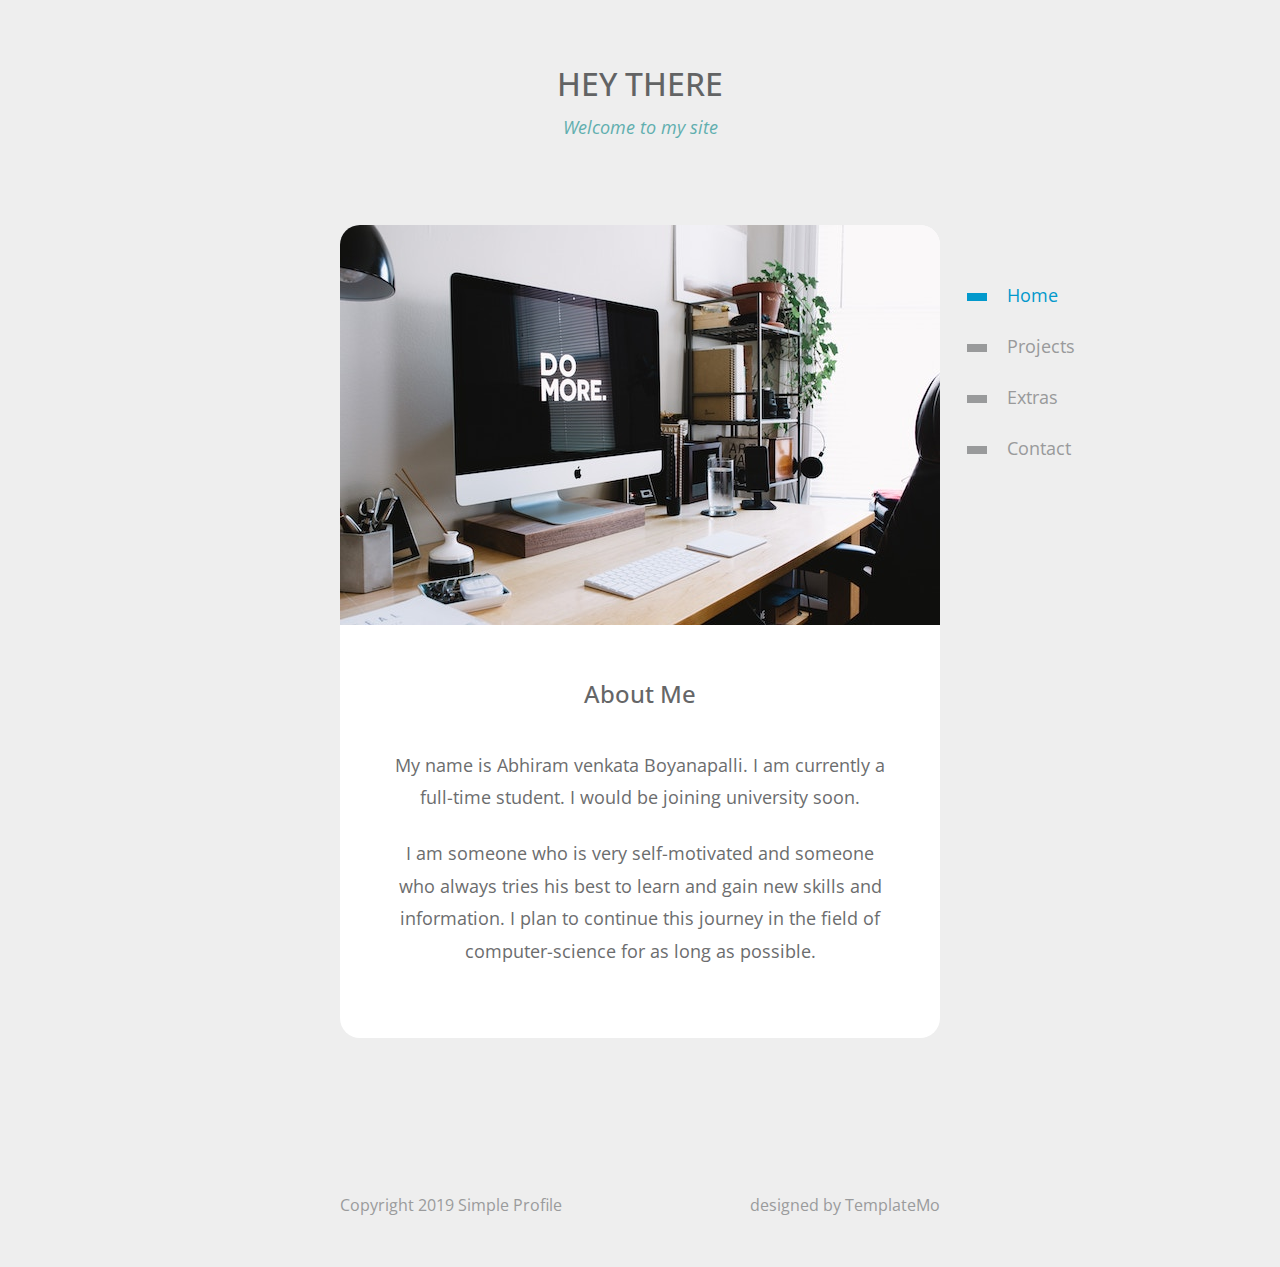
<file: index.html>
<!DOCTYPE html>
<html lang="en">

<head>
  <meta charset="UTF-8" />
  <meta name="viewport" content="width=device-width, initial-scale=1.0" />
  <meta http-equiv="X-UA-Compatible" content="ie=edge" />
  <title>Abhiram B</title>

  <link rel="stylesheet" href="https://fonts.googleapis.com/css?family=Open+Sans:400,600" />
  <link rel="stylesheet" href="css/bootstrap.min.css" />
  <link rel="stylesheet" href="css/templatemo-style.css" />

</head>

<body>
  <div class="tm-page-container mx-auto">
    <header class="tm-header text-center">
      <h1 class="tm-title text-uppercase">Hey There</h1>
      <p class="tm-primary-color"><i>Welcome to my site</i></p>
    </header>
	


    <section class="tm-section">
      <nav class="tm-nav">
        <ul>
          <li class="active">
            <a href="index.html"><span class="tm-nav-deco"></span>Home</a>
          </li>
		  <li>
		  <a href="projects.html"><span class="tm-nav-deco"></span>Projects</a>
		  </li>
		  <li>
		  <a href="travel.html"><span class="tm-nav-deco"></span>Extras</a>
		  </li>
          <li>
            <a href="contact.html"><span class="tm-nav-deco"></span>Contact</a>
          </li>
        </ul>
      </nav>
      <div class="tm-content-container">
        <figure class="mb-0">
          <img src="img/img-1.jpg" alt="Image" class="img-fluid tm-img" />
        </figure>
        <div class="tm-content">
          <h2 class="tm-page-title">About Me</h2>
          <p class="mb-4">
           My name is Abhiram venkata Boyanapalli. I am currently a full-time student. I would be joining university soon.
          </p>
          <p>
		  I am someone who is very self-motivated and someone who always tries his best to learn and gain new skills
		  and information. I plan to continue this journey in the field of computer-science for as long as possible.
          </p>
        </div>
      </div>
    </section>

    <footer>
      <span>Copyright 2019 Simple Profile</span>
      <span>designed by TemplateMo</span>
	  
    </footer>
  </div>
  
</body>

</html>

<!-- Verticard Template
https://templatemo.com/tm-533-verticard -->

<!-- Coursera Web Design For Everybody Capstone project -->
</file>
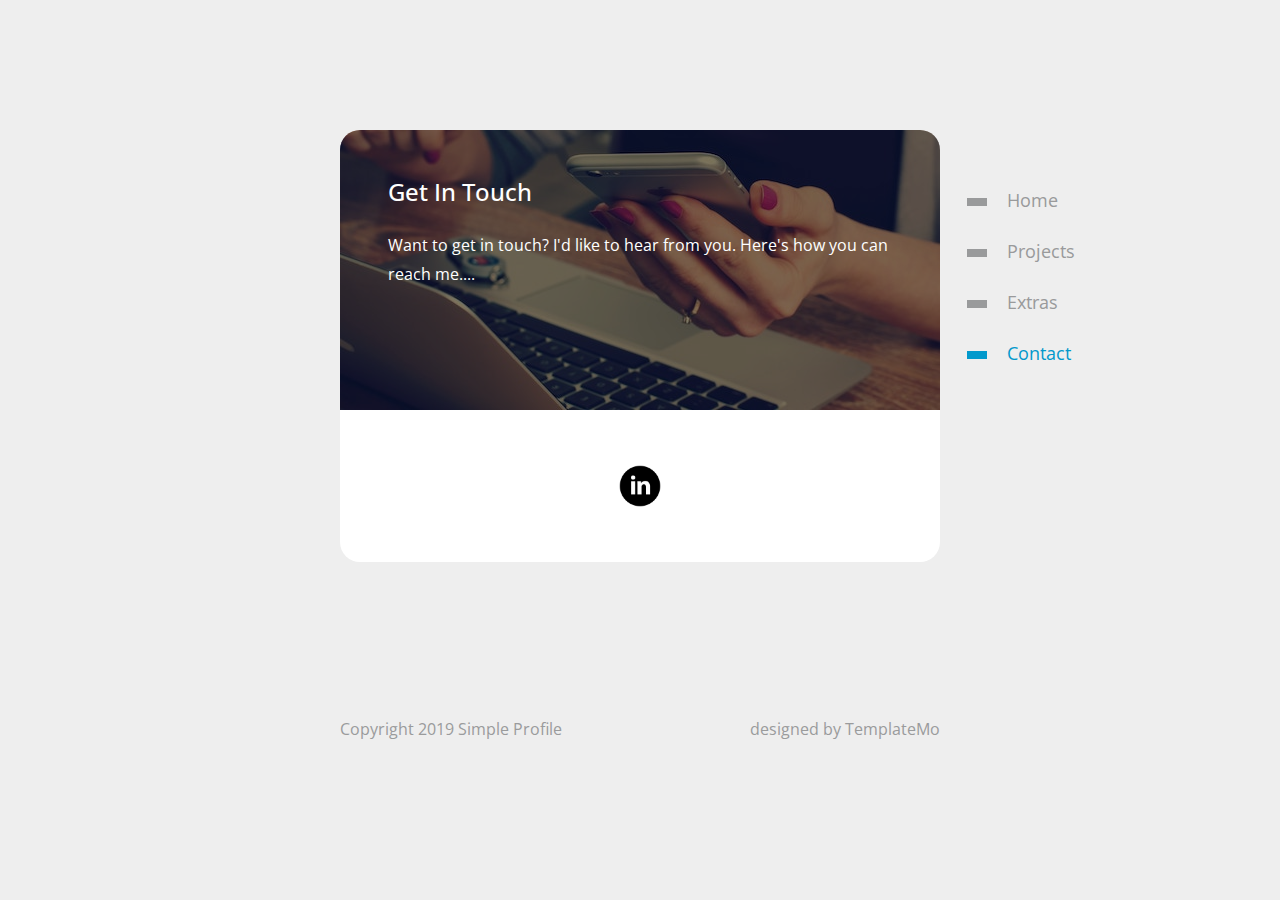
<file: contact.html>
<!DOCTYPE html>
<html lang="en">

<head>
    <meta charset="UTF-8" />
    <meta name="viewport" content="width=device-width, initial-scale=1.0" />
    <meta http-equiv="X-UA-Compatible" content="ie=edge" />
    <title>Abhiram B</title>

    <link rel="stylesheet" href="https://fonts.googleapis.com/css?family=Open+Sans:400,600" />
    <link rel="stylesheet" href="css/bootstrap.min.css" />
    <link rel="stylesheet" href="css/templatemo-style.css" />

</head>

<body>
    <div class="tm-page-container mx-auto">
        <header class="tm-header text-center">
        </header>

        <section class="tm-section">
            <nav class="tm-nav">
                <ul>
                    <li>
                        <a href="index.html"><span class="tm-nav-deco"></span>Home</a>
                    </li>
					<li>
					    <a href="projects.html"><span class="tm-nav-deco"></span>Projects</a>
					</li>
					<li>
					<a href="travel.html"><span class="tm-nav-deco"></span>Extras</a>
					</li>
                    <li class="active">
                        <a href="contact.html"><span class="tm-nav-deco"></span>Contact</a>
                    </li>
                </ul>
            </nav>
            <div class="tm-content-container">
                <div class="mb-0 tm-img-overlay-wrap">
                    <div class="tm-img-overlay"></div>
                    <div class="tm-img-overlay-text text-white p-5">
                        <h4 class="mb-4">Get In Touch</h4>
                        <p class="tm-small">
                            Want to get in touch? I'd like to hear from you. Here's how you can reach me....
                            
                        </p>
                    </div>
                </div>
                <div class="tm-content">
					<a href ="https://www.linkedin.com/in/abhiram-boyanapalli-1b1940242?lipi=urn%3Ali%3Apage%3Ad_flagship3_profile_view_base_contact_details%3BBUOY2I1eSaysM8r2eIz%2FRg%3D%3D">
					<img src="img/linkedin.jpg" alt="Linkedin Logo" style="width:42px;height:42px;"></a>
                </div>
            </div>
        </section>

        <footer>
            <span>Copyright 2019 Simple Profile</span>
            <span>designed by TemplateMo</span>
        </footer>
    </div>
</body>

</html>

<!-- Verticard Template
https://templatemo.com/tm-533-verticard -->

<!-- Coursera Web Design For Everybody Capstone project -->
</file>
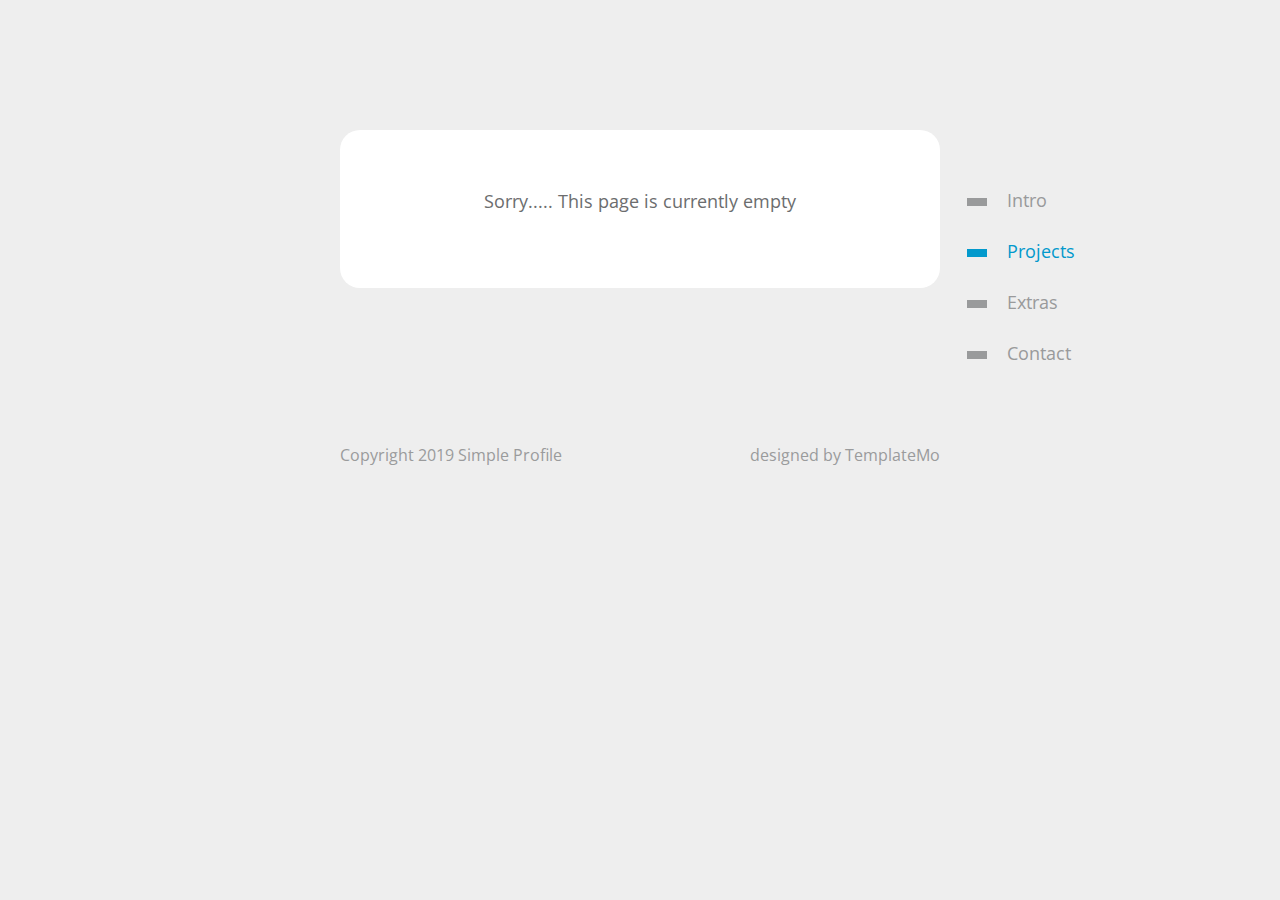
<file: projects.html>
<!DOCTYPE html>
<html lang="en">

<head>
  <meta charset="UTF-8" />
  <meta name="viewport" content="width=device-width, initial-scale=1.0" />
  <meta http-equiv="X-UA-Compatible" content="ie=edge" />
  <title>Abhiram B</title>

  <link rel="stylesheet" href="https://fonts.googleapis.com/css?family=Open+Sans:400,600" />
  <link rel="stylesheet" href="css/bootstrap.min.css" />
  <link rel="stylesheet" href="css/templatemo-style.css" />

</head>
 <div class="tm-page-container mx-auto">
    <header class="tm-header text-center">
	<!--
     <h1 class="tm-title text-uppercase">Verticard</h1>
      <p class="tm-primary-color"><i>new bootstrap theme</i></p>
	  --> <!-- My Edit -->
    </header>

    <div class="tm-section">
      <nav class="tm-nav">
        <ul>
          <li>
            <a href="index.html"><span class="tm-nav-deco"></span>Intro</a>
          </li>
          <li class = "active">
		  <a href="projects.html"><span class="tm-nav-deco"></span>Projects</a>
          </li>
		  <li>
		  <a href="travel.html"><span class="tm-nav-deco"></span>Extras</a>
		  </li>
          <li>
            <a href="contact.html"><span class="tm-nav-deco"></span>Contact</a>
          </li>
        </ul>
      </nav>
      <div class="tm-content-container">
        <div class="tm-content tm-content-2">
          <p>
            Sorry..... This page is currently empty
          </p>
        </div>
      </div>
    </div>

    <footer>
      <span>Copyright 2019 Simple Profile</span>
      <span>designed by TemplateMo</span>
    </footer>
  </div>















</html>
</file>
<file: css/templatemo-style.css>
body {
  font-family: "Open Sans", Arial, Helvetica, sans-serif;
  font-size: 18px;
  font-weight: 400;
  overflow-x: hidden;
  background-color: #eeeeee;
  color: #6C6D6E;
}

a {
  transition: all 0.3s ease;
}

a:hover,
a:focus {
  text-decoration: none;
}

p {
  line-height: 1.8;
}

.tm-primary-color {
  color: #61AEAE;
}

.tm-secondary-color {
  color: #0099CC;
}


.tm-page-container {
  max-width: 600px;
  width: 100%;  
}

.tm-section {
  margin-bottom: 155px;
  position: relative;
}

.tm-content-container {      
  border-radius: 20px;
  background-color: white;
}

.tm-nav {
  position: absolute;
  right: -150px;
  top: 45px;
}

.tm-nav > ul > li {
  list-style: none;
}

.tm-nav > ul > li > a {
  display: block;
  padding: 12px 15px;
  color: #999A9B;
}

.tm-nav > ul > li.active > a,
.tm-nav > ul > li > a:hover,
.tm-nav > ul > li > a:focus {
  color: #0299CC;
}

.tm-nav-deco {
  display: inline-block;
  width: 20px;
  height: 8px;
  background-color: #999A9B;
  vertical-align: middle;
  margin-right: 20px;
}

.tm-nav > ul > li.active > a > .tm-nav-deco,
.tm-nav > ul > li:hover > a > .tm-nav-deco
 {
  background-color: #0299CC;
}

.tm-content {  
  padding: 55px;
  text-align : center ;
  display : block ;
}

.tm-header {
  padding: 65px 15px;
}

.tm-title {
  font-size: 2rem;
  color: #626364;
}

.tm-page-title {
  font-size: 1.5rem;
  margin-bottom: 40px;
  color: #656667;
}

.tm-img {
  border-top-left-radius: 20px;
  border-top-right-radius: 20px;  
}

footer {
  font-size: 1rem;
  display: flex;
  justify-content: space-between;
  padding-bottom: 50px;
  color: #9A9B9C;
}

.tm-footer-link {
  color: #9A9B9C;
}

/* 
  Gallery Item Hover Effect
  https://tympanus.net/codrops/2014/06/19/ideas-for-subtle-hover-effects/
*/

/* Common style */
.tm-gallery-item figure {
	position: relative;	
	overflow: hidden;
	margin-bottom: 0;
	background: #3085a3;
	text-align: center;
	cursor: pointer;
}

.tm-gallery-item figure img {
	position: relative;
	display: block;
	min-height: 100%;
	max-width: 100%;
	opacity: 0.8;
}

.tm-gallery-item figure figcaption {
	color: #fff;
	text-transform: uppercase;
	font-size: 1.25em;
	-webkit-backface-visibility: hidden;
	backface-visibility: hidden;
}

.tm-gallery-item figure figcaption::before,
.tm-gallery-item figure figcaption::after {
	pointer-events: none;
}

.tm-gallery-item figure figcaption,
.tm-gallery-item figure figcaption > a {
	position: absolute;
	top: 0;
	left: 0;
	width: 100%;
	height: 100%;
}

/* Anchor will cover the whole item by default */
/* For some effects it will show as a button */
.tm-gallery-item figure figcaption > a {
	z-index: 1000;
	text-indent: 200%;
	white-space: nowrap;
	font-size: 0;
	opacity: 0;
}

.tm-gallery-item figure h2 {
	word-spacing: -0.15em;
	font-weight: 300;
}

.tm-gallery-item figure h2 span {	font-weight: 800; }

.tm-gallery-item figure h2,
.tm-gallery-item figure p {
	margin: 0;
}

.tm-gallery-item figure p {
	letter-spacing: 1px;
	font-size: 60.5%;
	max-width: 200px;
	margin: 0 auto;
}

/*---------------*/
/***** Bubba *****/
/*---------------*/

figure.effect-bubba {	background: #9e5406; }

figure.effect-bubba img {
	opacity: 1;
	-webkit-transition: opacity 0.35s;
	transition: opacity 0.35s;
}

figure.effect-bubba:hover img {
	opacity: 0.4;
}

figure.effect-bubba figcaption::before,
figure.effect-bubba figcaption::after {
	position: absolute;
	top: 15px;
	right: 15px;
	bottom: 15px;
	left: 15px;
	content: '';
	opacity: 0;
	-webkit-transition: opacity 0.35s, -webkit-transform 0.35s;
	transition: opacity 0.35s, transform 0.35s;
}

figure.effect-bubba figcaption::before {
	border-top: 1px solid #fff;
	border-bottom: 1px solid #fff;
	-webkit-transform: scale(0,1);
	transform: scale(0,1);
}

figure.effect-bubba figcaption::after {
	border-right: 1px solid #fff;
	border-left: 1px solid #fff;
	-webkit-transform: scale(1,0);
	transform: scale(1,0);
}

figure.effect-bubba h2 {
	font-size: 1.5rem;	
	-webkit-transition: -webkit-transform 0.35s;
	transition: transform 0.35s;
	-webkit-transform: translate3d(0,-5px,0);
	transform: translate3d(0,-5px,0);
	opacity: 0;
}

figure.effect-bubba p {
	width: 100%;
	padding: 10px;
	opacity: 0;
	-webkit-transition: opacity 0.35s, -webkit-transform 0.35s;
	transition: opacity 0.35s, transform 0.35s;
	-webkit-transform: translate3d(0,20px,0);
	transform: translate3d(0,20px,0);
}

figure.effect-bubba:hover figcaption::before,
figure.effect-bubba:hover figcaption::after {
	opacity: 1;
	-webkit-transform: scale(1);
	transform: scale(1);
}

figure.effect-bubba:hover h2,
figure.effect-bubba:hover p {
	opacity: 1;
	-webkit-transform: translate3d(0,0,0);
	transform: translate3d(0,0,0);
}

.tm-gallery {
  margin-top: 40px;
  margin-left: -30px;
  margin-right: -30px;
  margin-bottom: -20px;
}

.tm-gallery-item {
	margin-top: 15px;
	margin-bottom: 15px;
	max-width: 270px;
}

.tm-content-2 {
	padding-left: 45px;
	padding-right: 45px;
}

figcaption {
	display: flex;
	flex-direction: column;
	align-items: center;
	justify-content: center;
}

.tm-img-overlay-wrap {
	position: relative;
	min-height: 280px;
	background-image: url(../img/contact.jpg);
	background-repeat: no-repeat;
	background-size: cover;
	border-top-left-radius: 20px;
	border-top-right-radius: 20px;
}

.tm-img-overlay {
	border-top-left-radius: 20px;
	border-top-right-radius: 20px;
	position: absolute;
	top: 0;
	left: 0;
	width: 100%;
	height: 100%;
	background-color: rgba(0,0,0,0.5);
}

.tm-img-overlay-text {
	position: relative;
	z-index: 1000;
}

.tm-contact-form {
	max-width: 380px;
}

.form-group {
	margin-bottom: 35px;
}

.btn {
	font-size: 1.1rem;
	padding: 10px 35px;
	border: none;
}

.btn-primary {
	background-color: #9999CC;
}

.btn-primary:hover,
.btn-primary:focus {
	background-color: #9a9afc;
}

.tm-small {
	font-size: 90%;
}

@media (max-width: 945px) {
  .tm-nav {
    position: static;
  }

  .tm-page-container {
    padding-left: 15px;
    padding-right: 15px;
  }
}

@media (max-width: 575px) {
	.tm-gallery-item {
		max-width: 100%;
		height: auto;
	}
}

@media (max-width: 480px) {
  footer {
    display: block;
  }

  footer span {
    display: block;
    padding: 15px;
  }
}

/*
Verticard Template
https://templatemo.com/tm-533-verticard
*/
</file>
